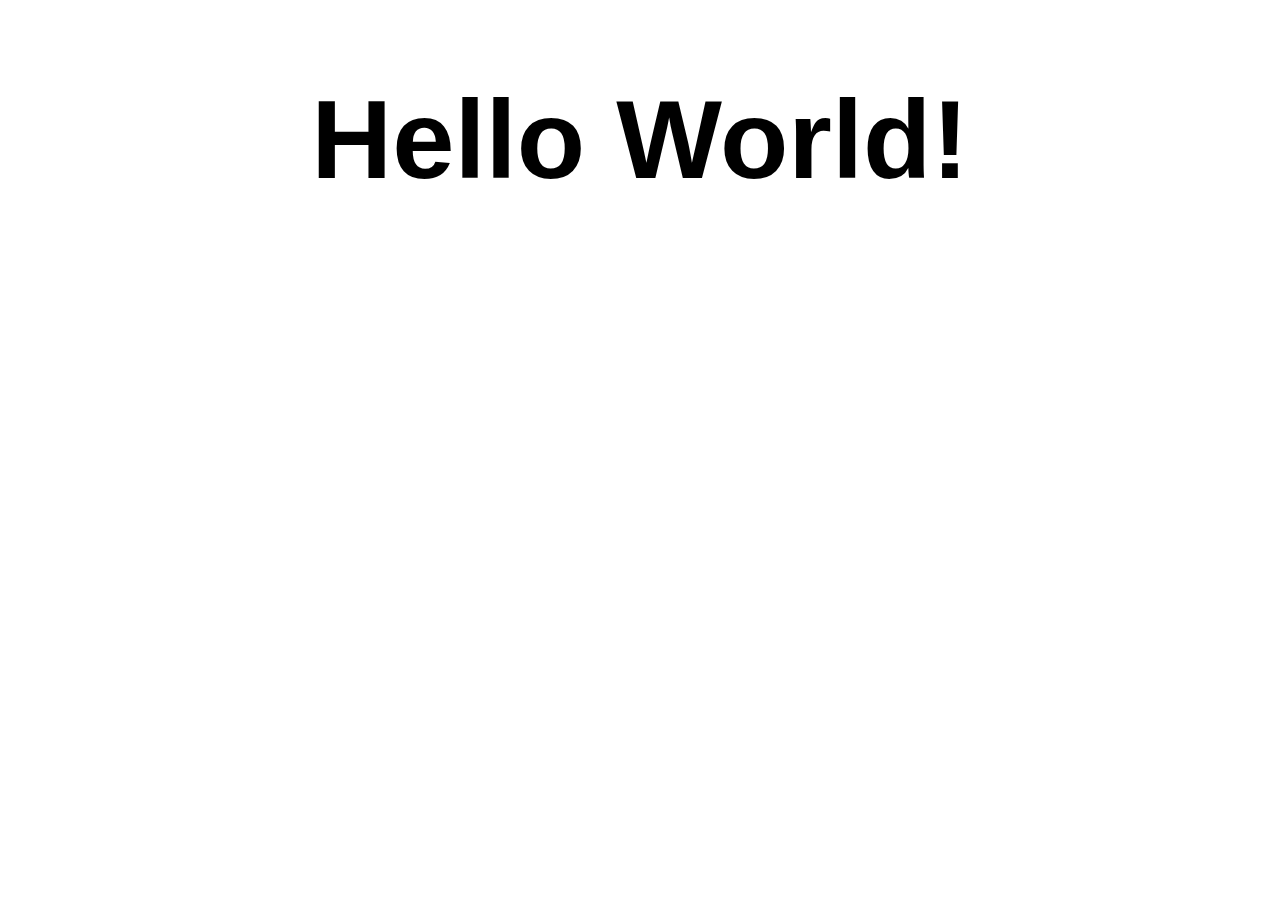
<file: L02/index.html>
<!DOCTYPE html>
<html lang="en">
<head>
    <meta charset="UTF-8">
    <meta name="viewport" content="width=device-width, initial-scale=1.0">
    <title>Document</title>
    <script type="text/javascript" src="main.js"></script>
    <style>
        h1 {
            text-align: center;
            font-size: 7rem;
            font-family: 'Trebuchet MS', 'Lucida Sans Unicode', 'Lucida Grande', 'Lucida Sans', Arial, sans-serif;
        }
    </style>
</head>
<body>
    <h1 id="text"></h1>
</body>
</html>
</file>
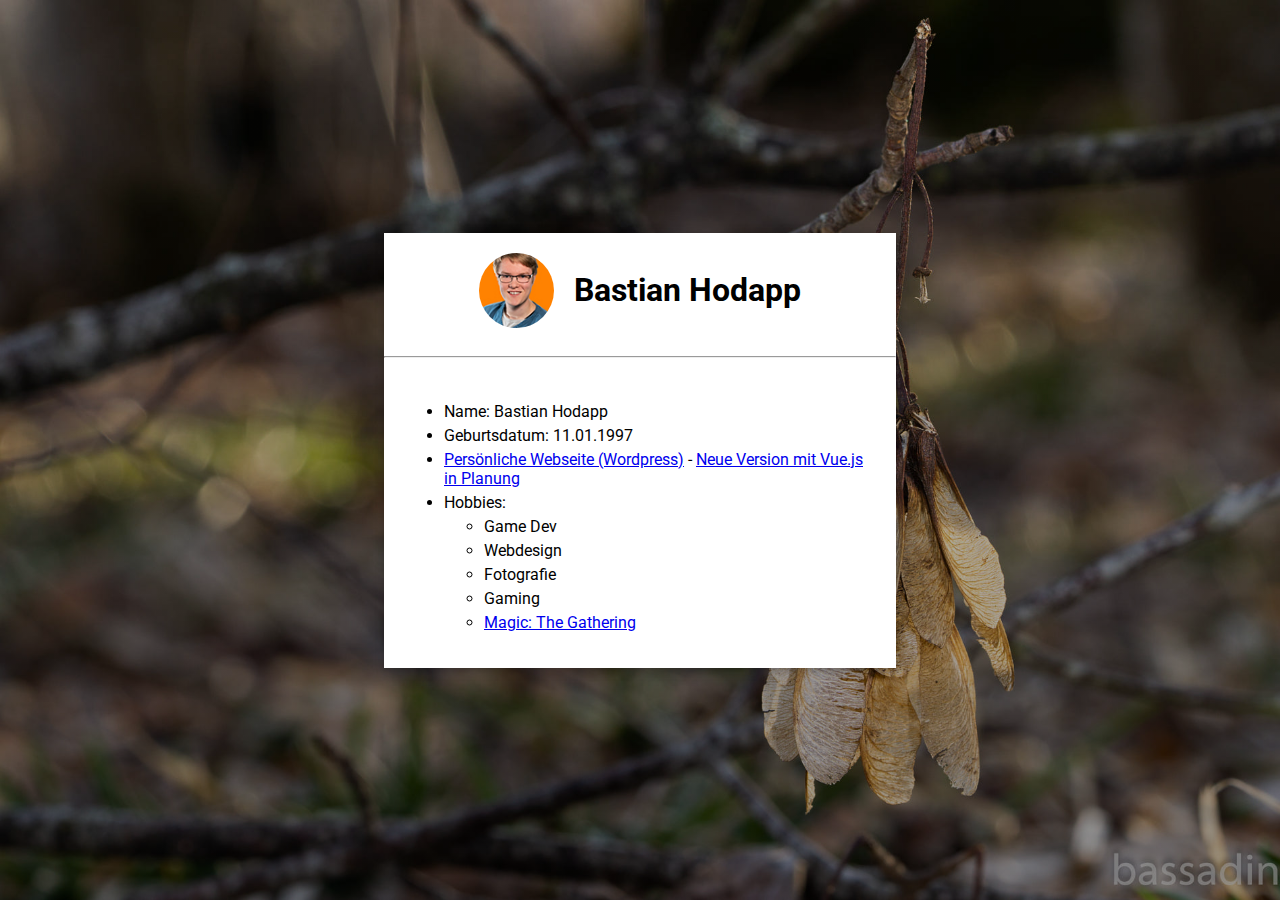
<file: steckbrief/index.html>
<!DOCTYPE html>
<html lang="de">
    <head>
        <meta charset="UTF-8" />
        <meta name="viewport" content="width=device-width, initial-scale=1.0" />
        <title>Steckbrief Bastian Hodapp - MIB4 Softwaredesign</title>

        <!-- JQuery -->
        <script src="https://ajax.googleapis.com/ajax/libs/jquery/3.2.1/jquery.min.js"></script>

        <!-- Own Scripts and Styles -->
        <!-- <script src="script.js"></script> -->
        <link rel="stylesheet" type="text/css" href="styles.css" />

        <!-- Roboto font -->
        <link
            href="https://fonts.googleapis.com/css2?family=Roboto:wght@400;700;900&display=swap"
            rel="stylesheet"
        />
    </head>
    <body>
        <div class="background-image">
            <div class="flexbox-content-container">
                <div id="personal-data" class="card">
                    <div class="title-container">
                        <img src="images/portrait.jpg" />
                        <h1>Bastian Hodapp</h1>
                    </div>
                    <hr />
                    <div class="card-content-container">
                        <ul>
                            <li>Name: Bastian Hodapp</li>
                            <li>Geburtsdatum: 11.01.1997</li>
                            <li>
                                <a href="https://www.bassadin.de/"
                                    >Persönliche Webseite (Wordpress)</a
                                >
                                -
                                <a href="http://bassadin-mkii.bassadin.de/"
                                    >Neue Version mit Vue.js in Planung</a
                                >
                            </li>
                            <li>
                                Hobbies:
                                <ul>
                                    <li>Game Dev</li>
                                    <li>Webdesign</li>
                                    <li>Fotografie</li>
                                    <li>Gaming</li>
                                    <li>
                                        <a href="https://magic.wizards.com/de"
                                            >Magic: The Gathering</a
                                        >
                                    </li>
                                </ul>
                            </li>
                        </ul>

                    </div>
                </div>
            </div>
        </div>
    </body>
</html>
</file>
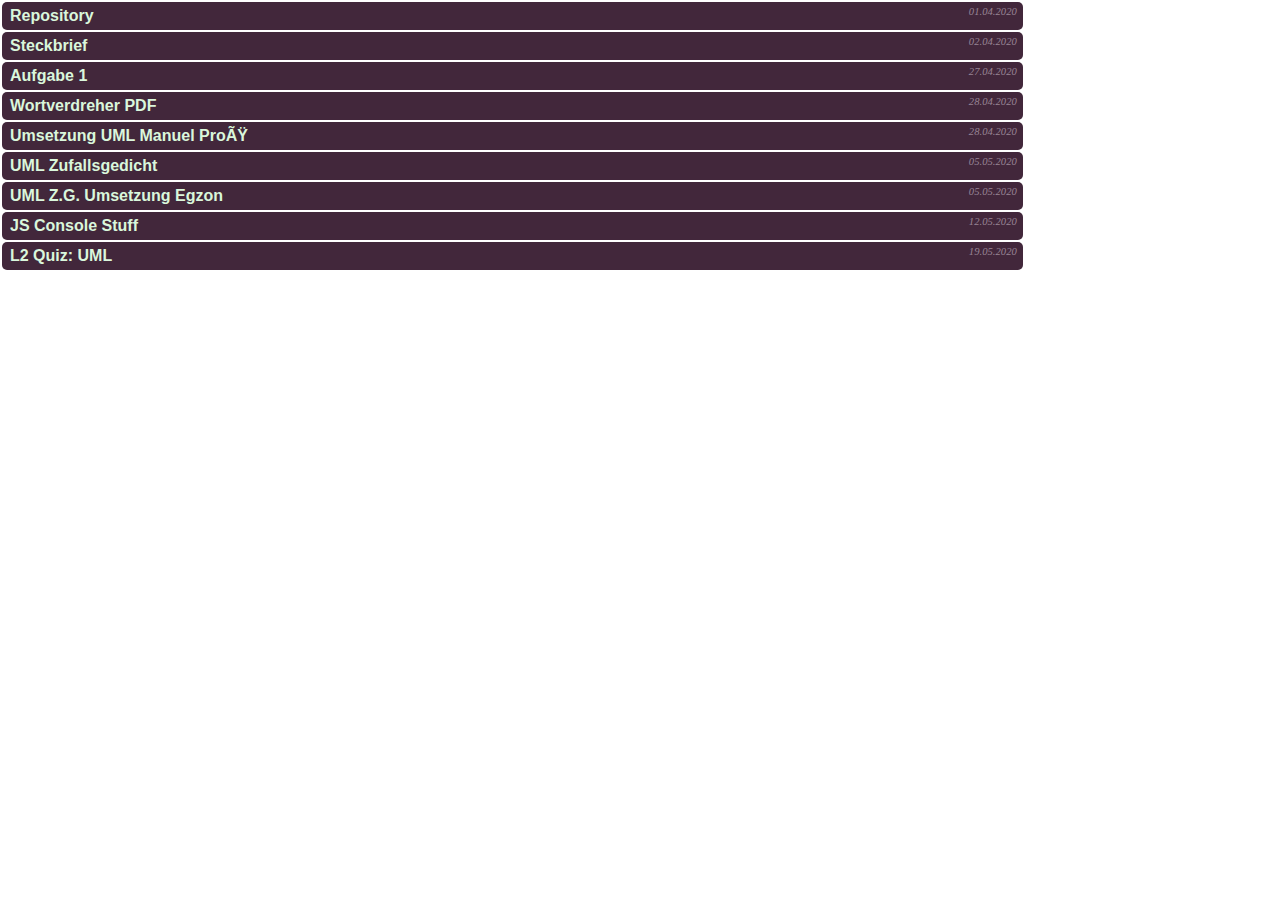
<file: steckbrief/steckbrief.htm>
<!-- saved from url=(0078)https://webuser.hs-furtwangen.de/~del/Softwaredesign/Steckbrief/steckbrief.htm -->
<html>
    <head>
        <meta
            http-equiv="Content-Type"
            content="text/html; charset=windows-1252"
        />

        <style>
            * {
                box-sizing: border-box;
            }

            body {
                margin: 0;
            }
            .flex-button-container {
                display: flex;
                flex-direction: column;
                justify-items: center;
                margin: 2px;
            }
            .button {
                margin-bottom: 2px;
                padding: 5px 8px;
                background-color: #42273b;
                border-radius: 5px;
                transition: 0.2s;
                text-decoration: none;
                width: 80%;
                position: relative;
            }

            .button:hover {
                background-color: #5c475a;
            }

            .button .button-text {
                transition: 0.3s ease-out;
                color: #daf7dc;
                font-weight: bold;
                font-family: "Trebuchet MS", "Lucida Sans Unicode",
                    "Lucida Grande", "Lucida Sans", Arial, sans-serif;
                font-size: 12pt;
            }

            .button:hover .button-text {
                transform: translateX(5px);
            }

            .button .button-description {
                position: absolute;
                top: 4px;
                right: 6px;
                font-size: 8pt;
                font-style: italic;
                color: #978494;
            }
        </style>
    </head>
    <body>
        <!-- dieser Block wird am Ende des Semesters wichtig sein, bitte nicht l�schen
						Titel<br /></br />
						<a href="Anforderungsliste.htm" target="_blank">Anforderungsliste (01.01.2111)</a><br />
						<a href="link" target="_blank">Kurzkonzept (01.01.2111)</a><br />
						<a href="link" target="_blank">Applikation.zip (01.01.2111)</a><br />
						<a href="link" target="_blank">Applikation.swf (01.01.2111)</a><br />
                        -->
        <div class="flex-button-container">
            <a
                class="button"
                href="https://github.com/VADS/MIB4-Softwaredesign"
                target="_blank"
            >
                <div class="button-text">Repository</div>
                <div class="button-description">01.04.2020</div>
            </a>
            <a
                class="button"
                href="https://vads.github.io/MIB4-Softwaredesign/steckbrief"
                target="_blank"
            >
                <div class="button-text">Steckbrief</div>
                <div class="button-description">02.04.2020</div>
            </a>
            <a
                class="button"
                href="https://vads.github.io/MIB4-Softwaredesign/L02"
                target="_blank"
            >
                <div class="button-text">Aufgabe 1</div>
                <div class="button-description">27.04.2020</div>
            </a>
            <a
                class="button"
                href="https://vads.github.io/MIB4-Softwaredesign/UML/Wortverdreher.pdf"
                target="_blank"
            >
                <div class="button-text">Wortverdreher PDF</div>
                <div class="button-description">28.04.2020</div>
            </a>
            <a
                class="button"
                href="https://vads.github.io/MIB4-Softwaredesign/Umsetzung UML Manuel Proß/main"
                target="_blank"
            >
                <div class="button-text">Umsetzung UML Manuel Proß</div>
                <div class="button-description">28.04.2020</div>
            </a>
            <a
                class="button"
                href="https://vads.github.io/MIB4-Softwaredesign/L2_Zufallsgedicht/UML/L2_Zufallsgedicht.pdf"
                target="_blank"
            >
                <div class="button-text">UML Zufallsgedicht</div>
                <div class="button-description">05.05.2020</div>
            </a>
            <a
                class="button"
                href="https://vads.github.io/MIB4-Softwaredesign/L2_Zufallsgedicht/UML/Umsetzung_Egzon/main.html"
                target="_blank"
            >
                <div class="button-text">UML Z.G. Umsetzung Egzon</div>
                <div class="button-description">05.05.2020</div>
            </a>
            <a
                class="button"
                href="https://vads.github.io/MIB4-Softwaredesign/Logging_Test"
                target="_blank"
            >
                <div class="button-text">JS Console Stuff</div>
                <div class="button-description">12.05.2020</div>
            </a>
            <a
                class="button"
                href="https://drive.google.com/file/d/10PW1cVJA2MyIyMxA-p6819-mQG1SdOVl/view?usp=sharing"
                target="_blank"
            >
                <div class="button-text">L2 Quiz: UML</div>
                <div class="button-description">19.05.2020</div>
            </a>
        </div>
    </body>
</html>
</file>
<file: steckbrief/styles.css>
* {
    box-sizing: border-box;
    font-family: 'Roboto', sans-serif;
}

html, body {
    margin: 0;
    height: 100%;
}

.background-image {
    width: 100%;
    height: 100%;
    background-image: linear-gradient(to bottom, rgba(0, 0, 0, 0.2), rgba(0, 0, 0, 0.4)), url('images/background.jpg');
    background-size: cover;
    overflow: hidden;
}

.flexbox-content-container {
    width: 100%;
    height: 100%;
    display: flex;
    justify-content: center;
    align-items: center;
}

.card {
    /* margin: 50px auto; */
    box-shadow: 2px 2px 10px rgba(0, 0, 0, .3);
    background-color: white;
}

@media (max-width: 999px) {
    .card {
        width: 90%;
    }
}

@media (min-width: 1000px) {
    .card {
        width: 40%;
    }
}

.title-container {
    padding: 20px;
    display: flex;
    justify-content: center;
    align-items: center;
}

.card-content-container {
    padding: 20px;
}

#personal-data img {
    border-radius: 50%;
    height: 75px;
    width: 75px;
    object-fit: cover;
}

#personal-data h1 {
    margin: 0 0 0 20px;
}

#personal-data ul li {
    margin: 5px 0;
}
</file>
